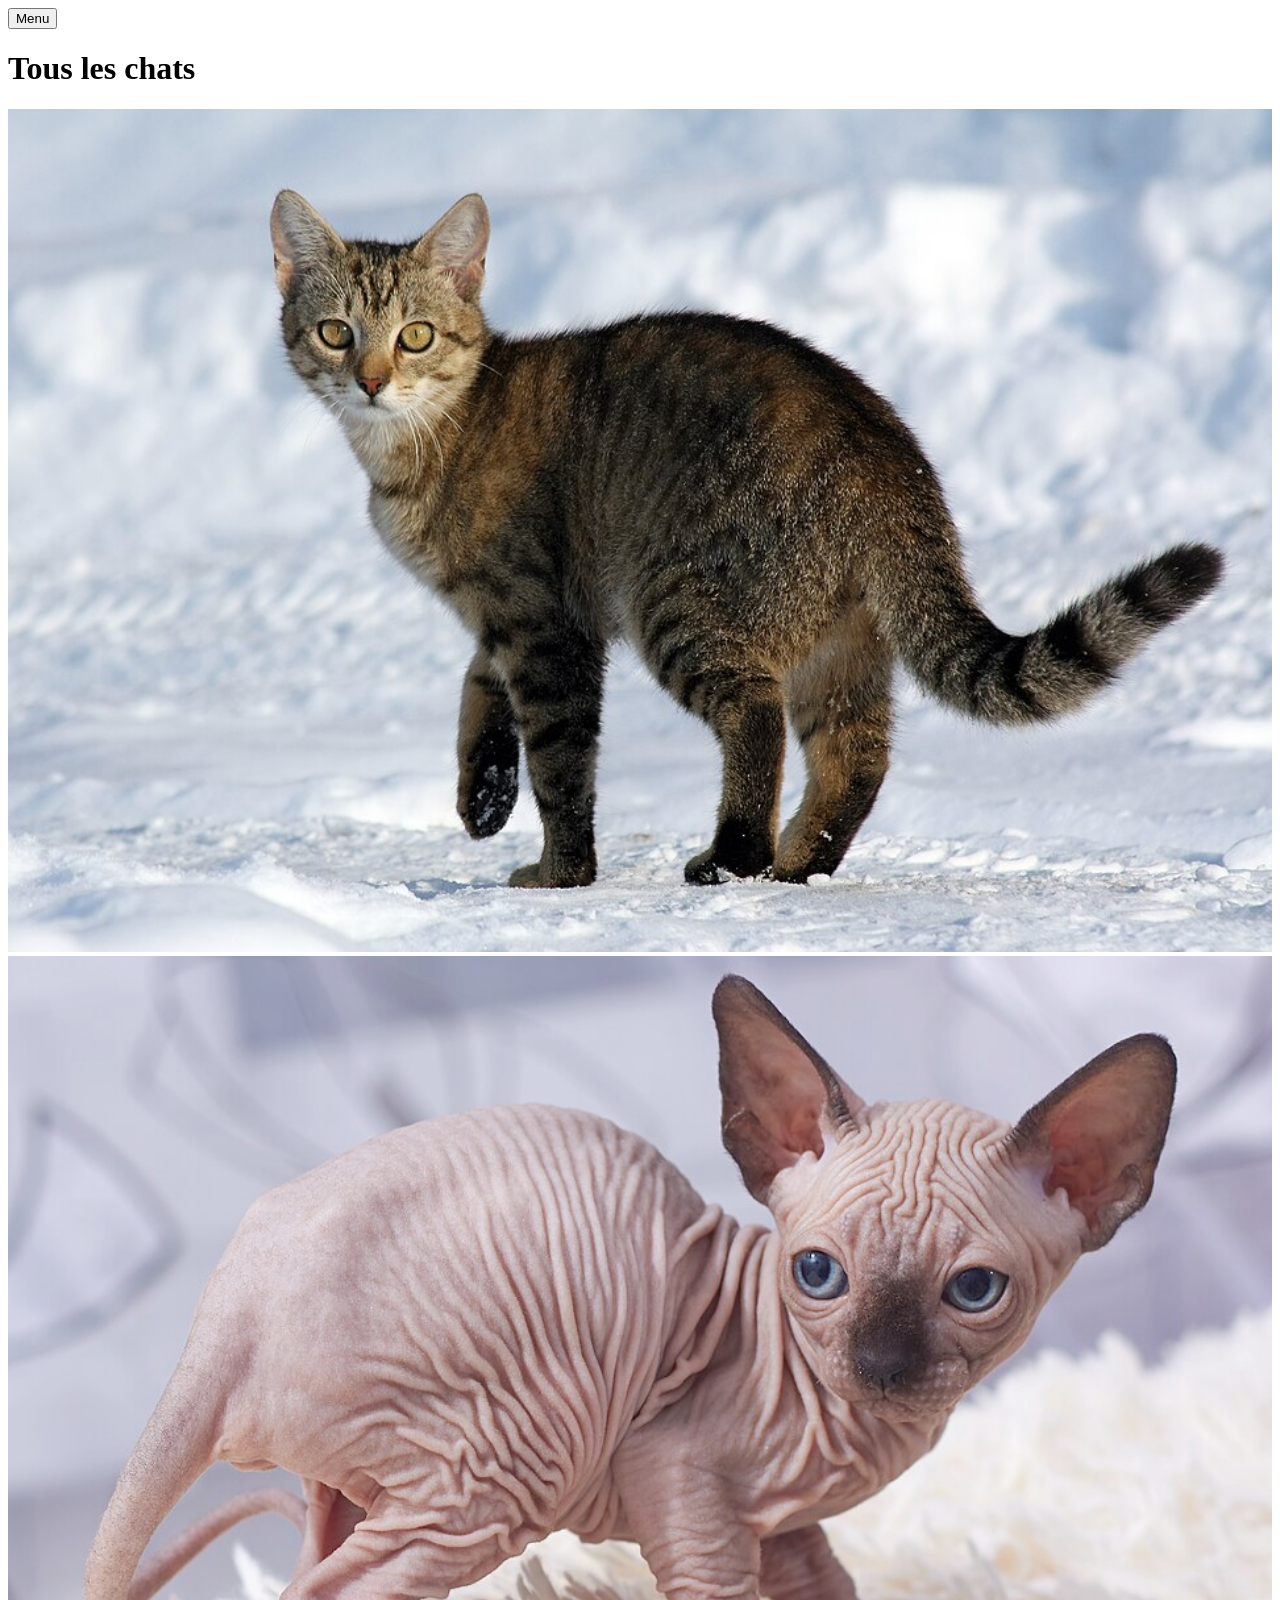
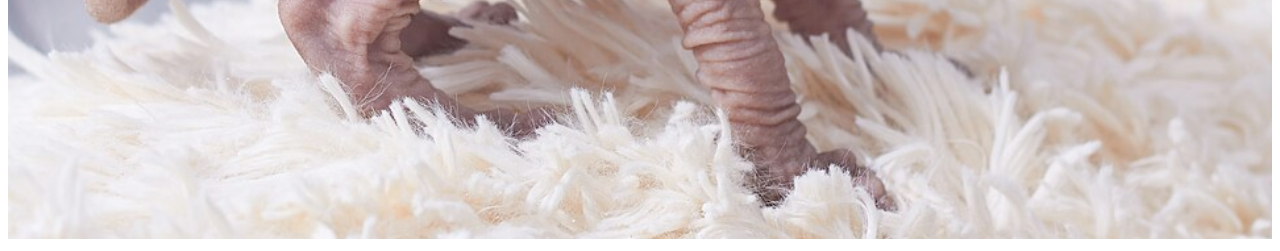
<file: cats/index.html>
<!DOCTYPE html>
<html lang="fr">
<head>
  <meta charset="UTF-8">
  <meta name="viewport" content="width=device-width, initial-scale=1.0">
  <title>Les chats</title>
  <link rel="stylesheet" href="../src/css/styles.css">
</head>
<body>
  <button class="burger" popovertarget="main-menu">Menu</button>

  <nav id="main-menu" class="menu" popover>
    <button class="burger burger--close" popovertarget="main-menu" popovertargetaction="hide">Fermer</button>
    <h4>Menu</h4>
    <ul>
      <li><a href="../index.html">Accueil</a></li>
      <li>
        <a href="index.html">Les chats</a>
        <ul>
          <li><a href="chat-1.html">Chat 1</a></li>
          <li><a href="chat-2.html">Chat 2</a></li>
        </ul>
      </li>
      <li>
        <a href="../dogs/index.html">Les chiens</a>
        <ul>
          <li><a href="../dogs/chien-1.html">Chien 1</a></li>
          <li><a href="../dogs/chien-2.html">Chien 2</a></li>
        </ul>
      </li>
    </ul>
  </nav>

  <h1>Tous les chats</h1>
  <img class="media media--fullwidth" src="../public/img/cats/Felis_catus-cat_on_snow.jpg" alt="Chat dans la neige">
  <img class="media media--fullwidth" src="../public/img/cats/Cat_Sphynx._Kittens._img_11.jpg" alt="Chatons Sphynx">
</body>
</html>
</file>
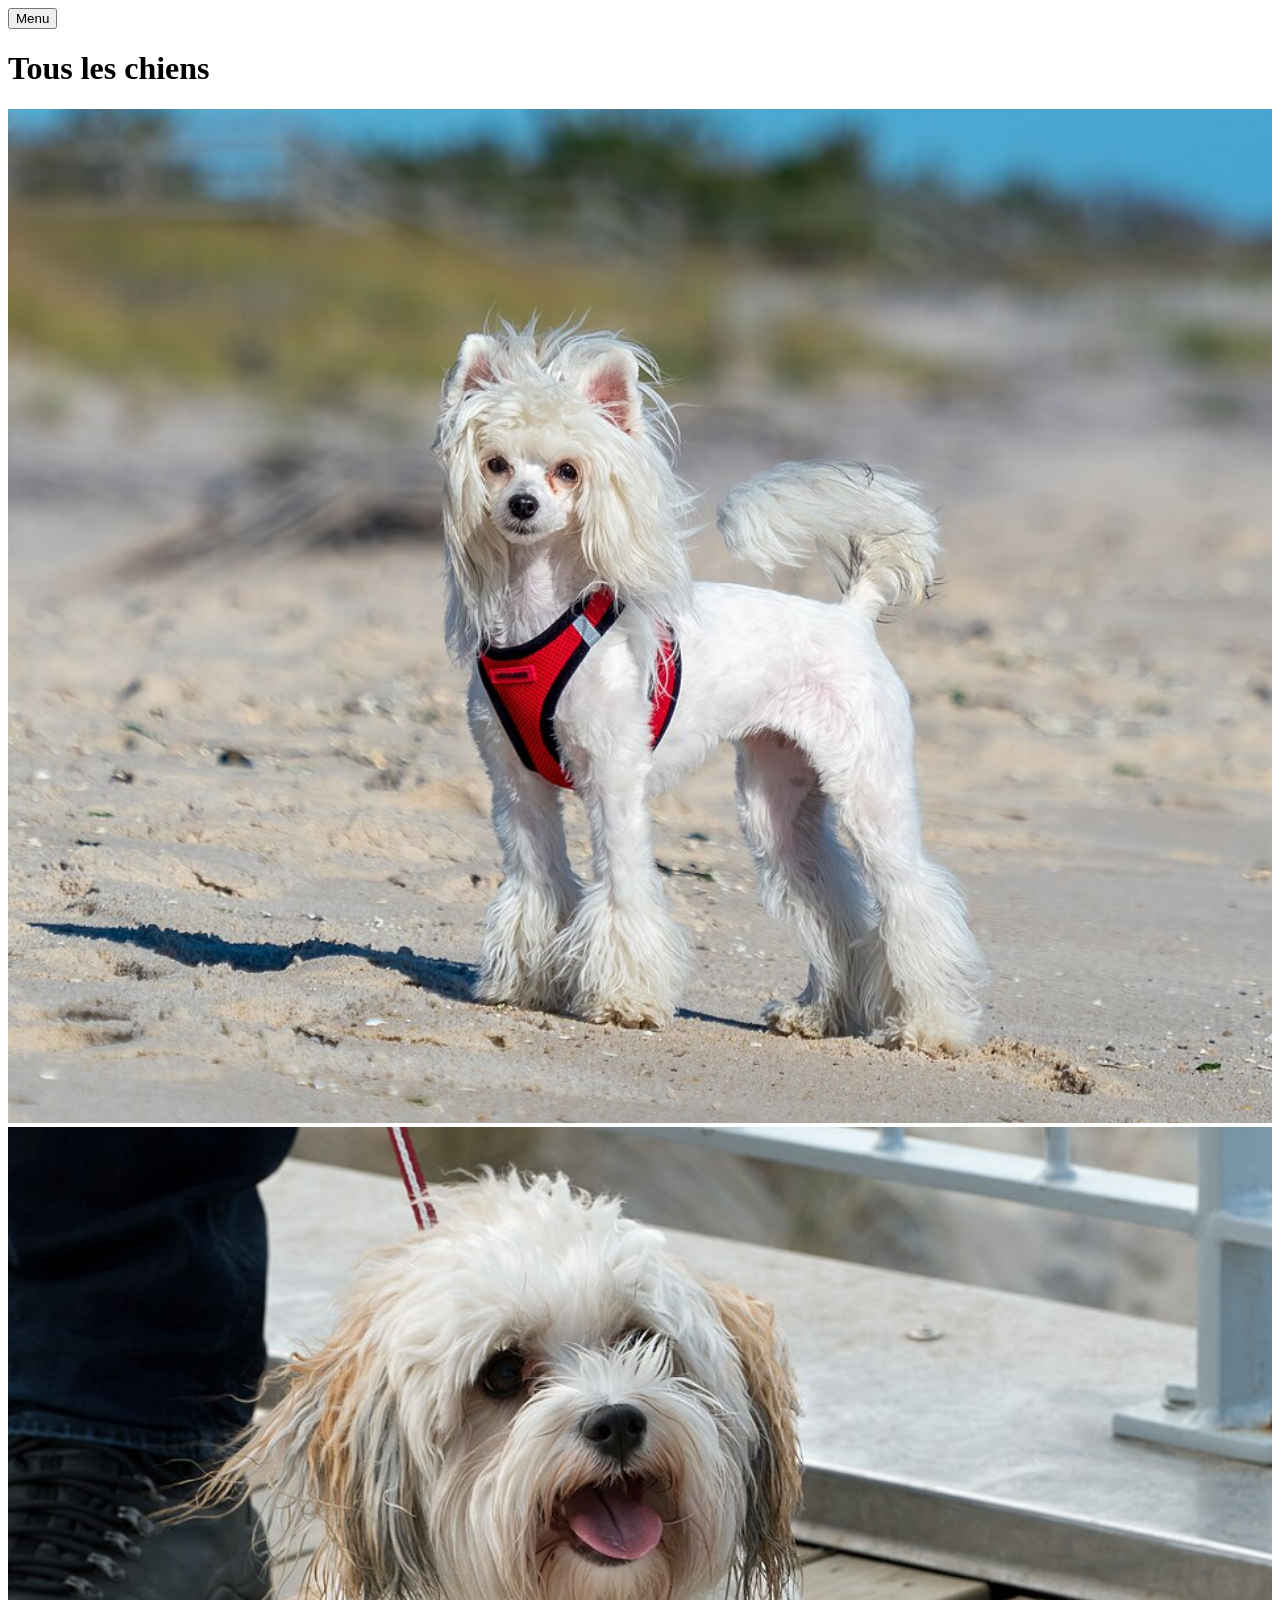
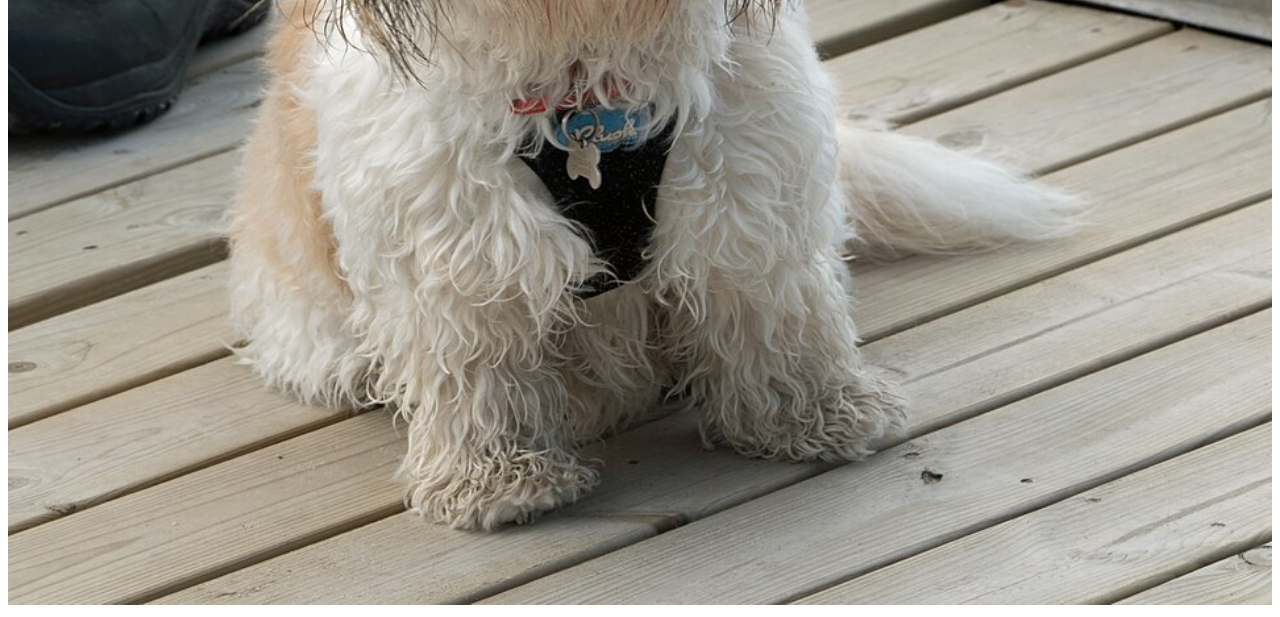
<file: dogs/index.html>
<!DOCTYPE html>
<html lang="fr">
<head>
  <meta charset="UTF-8">
  <meta name="viewport" content="width=device-width, initial-scale=1.0">
  <title>Les chiens</title>
  <link rel="stylesheet" href="../src/css/styles.css">
</head>
<body>
  <button class="burger" popovertarget="main-menu">Menu</button>

  <nav id="main-menu" class="menu" popover>
    <button class="burger burger--close" popovertarget="main-menu" popovertargetaction="hide">Fermer</button>
    <h4>Menu</h4>
    <ul>
      <li><a href="../index.html">Accueil</a></li>
      <li>
        <a href="../cats/index.html">Les chats</a>
        <ul>
          <li><a href="../cats/chat-1.html">Chat 1</a></li>
          <li><a href="../cats/chat-2.html">Chat 2</a></li>
        </ul>
      </li>
      <li>
        <a href="index.html">Les chiens</a>
        <ul>
          <li><a href="chien-1.html">Chien 1</a></li>
          <li><a href="chien-2.html">Chien 2</a></li>
        </ul>
      </li>
    </ul>
  </nav>

  <h1>Tous les chiens</h1>
  <img class="media media--fullwidth" src="../public/img/dogs/Chinese_crested_dog_on_the_beach_(92659).jpg" alt="Chien chinois à crête sur la plage">
  <img class="media media--fullwidth" src="../public/img/dogs/Dog_at_Nørre_Vorupør_Strand.jpg" alt="Chien sur la plage">
</body>
</html>
</file>
<file: src/css/styles.css>
/* code css à faire */
/* Le menu prend tout l'écran sans bordure, invisible au début avec une transition de 400ms */
.menu {
  width: 100%;
  height: 100%;
  border: 0;
  transition: 400ms allow-discrete;
  opacity: 0;
}

/* Empêche de scroller la page derrière quand le menu est ouvert */
html:has(.menu:popover-open) {
  overflow: hidden;
}

/* Met la petite main au survol pour montrer qu'on peut cliquer sur le bouton */
.burger {
  cursor: pointer;
}

/* Rend le menu visible quand il s'ouvre */
.menu:popover-open {
  opacity: 1;
}

/* État de départ du menu (invisible) pour que l'animation d'apparition marche */
@starting-style {
  .menu:popover-open {
    opacity: 0;
  }
}

/* Position de départ du bouton fermer avant qu'il ne tourne */
@starting-style {
  .menu:popover-open .burger--close {
    transform: none;
  }
}

/* Fait tourner la croix de 90° quand le menu s'ouvre */
.menu:popover-open .burger--close {
  transform: rotate(90deg);
  transition: 400ms;
}

/* Enlève les animations si l'utilisateur les a désactivées sur son téléphone/ordi */
@media (prefers-reduced-motion: reduce) {
  .menu,
  .menu .burger--close {
    transition: none;
  }
}

/* Styles demandés dans le TP pour l'image et les icônes du menu */
.media--fullwidth {
  width: 100%;
  height: auto;
}

nav > h4::before {
  content: url("../../public/icones/book.svg");
}

nav > ul > li > a::before {
  content: url("../../public/icones/bag-plus.svg");
}

nav > ul > li > ul > li > a::before {
  content: url("../../public/icones/archive.svg");
}
nav > h4::before {
  content: url("../../public/icones/ProiconsAirplaneTakeoff.svg");
}

nav > ul > li > a::before {
  content: url("../../public/icones/MingcuteAppleFill.svg");
}

nav > ul > li > ul > li > a::before {
  content: url("../../public/icones/MaterialSymbolsLight10kOutline.svg");
}
</file>
